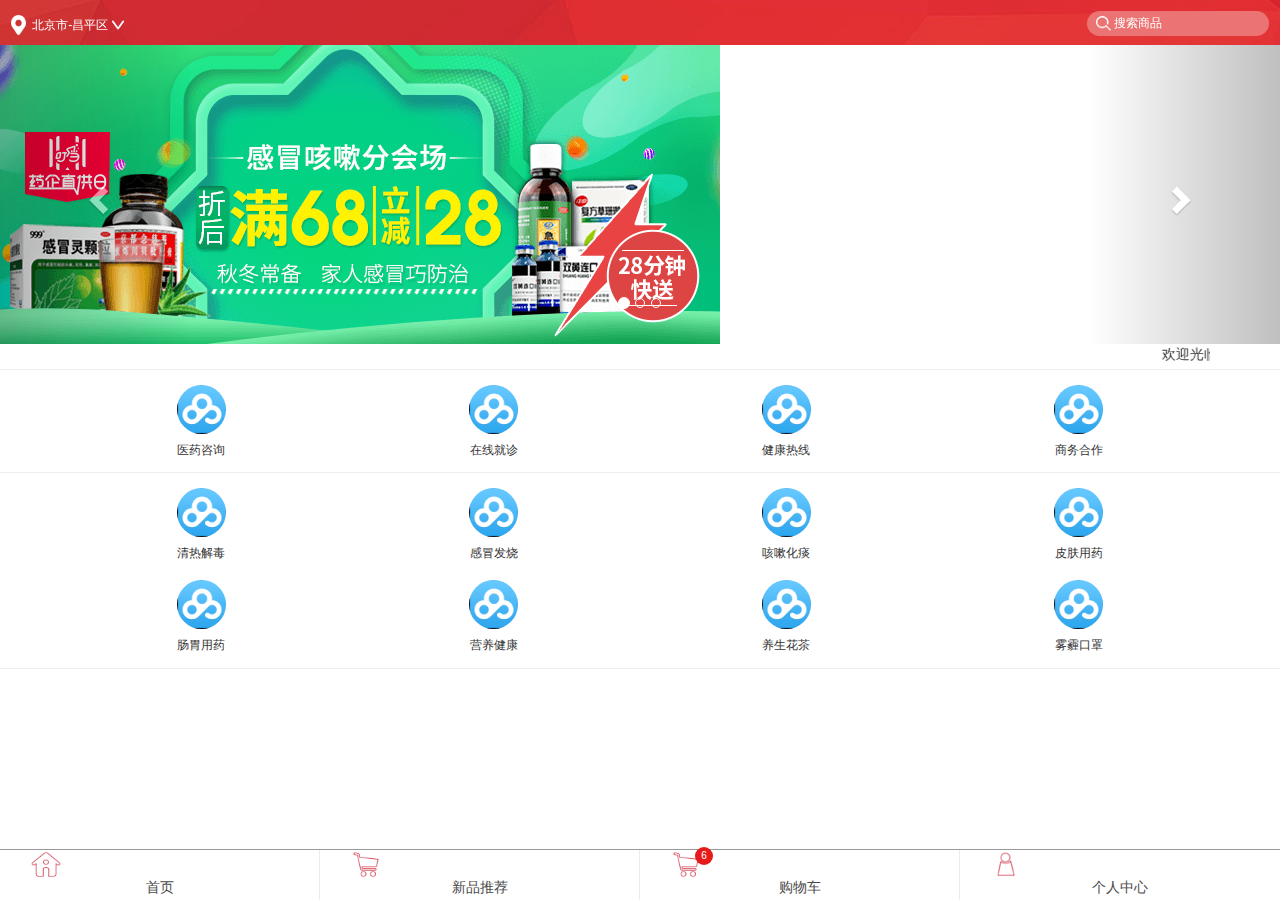
<file: chemist_pro/static/index.html>
<!DOCTYPE html PUBLIC "-//W3C//DTD XHTML 1.0 Transitional//EN" "http://www.w3.org/TR/xhtml1/DTD/xhtml1-transitional.dtd">
<html xmlns="http://www.w3.org/1999/xhtml">
<head>
    <meta charset="utf-8" />
    <meta name="viewport" content="width=device-width,minimum-scale=1.0,maximum-scale=1.0,user-scalable=no">
    <meta name="keywords" content="首页" />
    <title>掌上药店</title>
    <meta name="description" content="掌上药店描述" />
    <meta name="format-detection" content="telephone=no, email=no" />
    <script src="bootstrap/js/jquery-1.12.4.min.js"></script>
    <link rel="stylesheet" type="text/css" href="css/style.css" />
    <script src="bootstrap/js/bootstrap.js"></script>
    <link rel="stylesheet" href="bootstrap/css/bootstrap.min.css">
    <script>

        
    </script>
    <style>


</style>
</head>
<body>
    <!--顶部-->		
    <div class="header">
        <div class="addrBox fl">
            <!-- 定位 -->
            <img src="images/locaton_icon.png" alt="" />
            <span class="position_addr" >北京市-昌平区</span>
            <!-- 地址下拉按键 -->
            <img src="images/down_arrow.png" alt="" class="down_arrow"/>
        </div>
        <div class="searchBox fr">
            <input type="text"  placeholder="搜索商品" />
            <!-- 搜索图标 -->
            <img src="images/big_glass.png" alt="" />
        </div>

    </div>
        <!-- 顶部空白页面 -->
        <div class="container">
            <div class="empty_header">到顶了，扯疼我了！</div>
        </div>

        <!-- 幻灯片 -->
        <div id="carousel-example-generic" class="carousel slide" data-ride="carousel">
            <!-- Indicators -->
            <ol class="carousel-indicators">
                <li data-target="#carousel-example-generic" data-slide-to="0" class="active"></li>
                <li data-target="#carousel-example-generic" data-slide-to="1"></li>
                <li data-target="#carousel-example-generic" data-slide-to="2"></li>
            </ol>
            
            <!-- Wrapper for slides -->
            <div class="carousel-inner" role="listbox">
                <div class="item active">
                    <img src="images/slide1.jpg" alt="...">
                    <div class="carousel-caption">
                        <!-- <h3></h3>
                        <p></p> -->
                    </div>
                </div>
                <div class="item">
                    <img src="images/slide2.jpg" alt="...">
                    <div class="carousel-caption">
                        <!-- <h3>First slide label</h3> -->
                        <!-- <p>Lorem ipsum dolor sit amet, consectetur adipiscing elit.</p> -->
                    </div>
                </div>
                <div class="item">
                    <img src="images/slide03.jpg" alt="...">
                    <div class="carousel-caption">
                        <!-- <h3>First slide label</h3> -->
                        <!-- <p>Lorem ipsum dolor sit amet, consectetur adipiscing elit.</p> -->
                    </div>
                </div>

                </div>
              
                <!-- Controls -->
                <a class="left carousel-control" href="#carousel-example-generic" role="button" data-slide="prev">
                  <span class="glyphicon glyphicon-chevron-left" aria-hidden="true"></span>
                  <span class="sr-only">Previous</span>
                </a>
                <a class="right carousel-control" href="#carousel-example-generic" role="button" data-slide="next">
                  <span class="glyphicon glyphicon-chevron-right" aria-hidden="true"></span>
                  <span class="sr-only">Next</span>
                </a>
              </div>


        <div class="container">
            <div class="row">
                <div class="col-xs-12">
                    <marquee direction="alternate">欢迎光临，双十一特惠，下单24小时送达</marquee>
                </div>
            </div>
        </div>
        <hr>
        <!-- 商品区 -->
        <div class="container">
            <div class="row">
                <div class="col-md-3 col-xs-3 text-center">
                    <p></p>
                    <img src="images/001.png" alt="11" class="img-circle">
                    <h6>医药咨询</h6>
                </div>
                <div class="col-md-3 col-xs-3 text-center">
                    <p></p>
                    <img src="images/001.png" alt="11" class="img-circle">
                    <h6>在线就诊</h6>
                </div>
                <div class="col-md-3 col-xs-3 text-center">
                    <p></p>
                    <img src="images/001.png" alt="11" class="img-circle">
                    <h6>健康热线</h6>
                </div>
                <div class="col-md-3 col-xs-3 text-center">
                    <p></p>
                    <img src="images/001.png" alt="11" class="img-circle">
                    <h6>商务合作</h6>
                </div>
            </div>
        </div>
        <hr>

        <!-- 商品区 -->
        <div class="container">
                <div class="row">
                    <div class="col-md-3 col-xs-3 text-center">
                        <p></p>
                        <img src="images/001.png" alt="11" class="img-circle">
                        <h6>清热解毒</h6>
                    </div>
                    <div class="col-md-3 col-xs-3 text-center">
                        <p></p>
                        <img src="images/001.png" alt="11" class="img-circle">
                        <h6>感冒发烧</h6>
                    </div>
                    <div class="col-md-3 col-xs-3 text-center">
                        <p></p>
                        <img src="images/001.png" alt="11" class="img-circle">
                        <h6>咳嗽化痰</h6>
                    </div>
                    <div class="col-md-3 col-xs-3 text-center">
                        <p></p>
                        <img src="images/001.png" alt="11" class="img-circle">
                        <h6>皮肤用药</h6>
                    </div>

                    <div class="col-md-3 col-xs-3 text-center">
                        <p></p>
                        <img src="images/001.png" alt="11" class="img-circle">
                        <h6>肠胃用药</h6>
                    </div>
                    <div class="col-md-3 col-xs-3 text-center">
                        <p></p>
                        <img src="images/001.png" alt="11" class="img-circle">
                        <h6>营养健康</h6>
                    </div>
                    <div class="col-md-3 col-xs-3 text-center">
                        <p></p>
                        <img src="images/001.png" alt="11" class="img-circle">
                        <h6>养生花茶</h6>
                    </div>
                    <div class="col-md-3 col-xs-3 text-center">
                        <p></p>
                        <img src="images/001.png" alt="11" class="img-circle">
                        <h6>雾霾口罩</h6>
                    </div>

                </div>
            </div>
            <hr>

<!-- 底部菜单代码 开始 -->
<div class="btn3 clearfix">
    <div class="menu" id="home" >
        <div class="bt-name">
            <a href="index.html">首页<img class="cart_img" src="images/index.png" alt=""></a>  
        </div>
    </div><!--menu-->
    <div class="menu">
        <div class="bt-name">
            <a href="new_recommend.html">新品推荐<img class="cart_img" src="images/cart_img.png" alt=""></a>
        </div>
    </div><!--menu-->
    <div class="menu">
        <div class="bt-name">
            <a href="cart.html">购物车<img class="cart_img" src="images/cart_img.png" alt=""></a>
        </div>
        <div class="cart_num">6</div>
    </div><!--menu-->
    <div class="menu">
        <div class="bt-name">
            <a href="personalCenter.html">个人中心<img class="cart_img" src="images/parsonalcenter.png" alt=""></a> 
        </div>
    </div><!--menu-->
</div><!--btn3-->
<div style="text-align:center;margin:50px 0; font:normal 14px/24px 'MicroSoft YaHei';"></div>


</body>
</html>
</file>
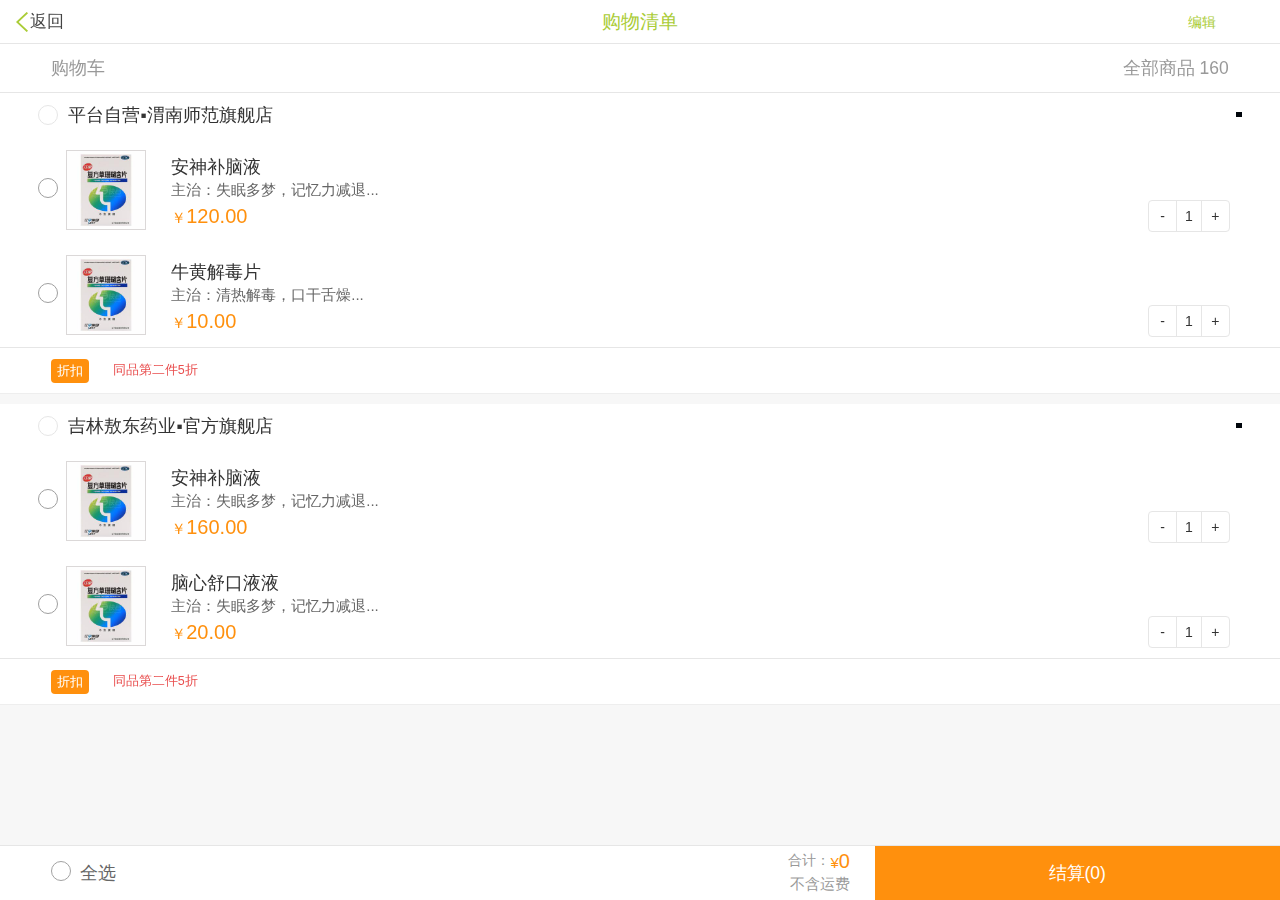
<file: chemist_pro/static/cart.html>
<!doctype html>
<html >
<head>
	<meta charset="utf-8">
	<meta name="viewport" content="width=device-width,initial-scale=1,maximum-scale=1,user-scalable=no">
	<meta name="apple-wap-web-app-capable" content="yes">
	<meta name="apple-wap-web-app-status-bar-style" content="black-translucent">
	<titleg购物车</title>
	<meta name="keywords" content="#" />
	<meta name="description" content="#" /> 
	<meta name="author" content="js代码" />
	<meta name="copyright" content="js代码" />
	<script src="cart/js/jquery-1.10.2.min.js"></script>
	<!-- ionic框架  css -->
	<link href="cart/css/weixin.css" rel="stylesheet" type="text/css" />
	<link href="cart/css/ionic.min.css" rel="stylesheet" type="text/css" />
	<link href="cart/css/signin.css" rel="stylesheet" type="text/css" />
	<link href="cart/css/share.css" rel="stylesheet" type="text/css" />
	<!-- ionic框架  js   -->
	<script type="text/javascript" src="cart/js/ionic.bundle.min.js" ></script>
	<script type="text/javascript" src="cart/js/runend.js"></script>

<script type="text/javascript">
//定义全局变量
var i=0;

//金额总和
var money=0;

//计算合计价格
var cart_money=new Object();

//全部商品ID
var cart_id=new Object();
//备份商品ID，用于全选后去掉全选又再次全选
var cart_id_copy=new Object();

</script>
</head>
<body>
	<div class="header_box">
		<div class="bar bar-header">
		  	<a class="back" href="index.html"><button class="back_text button button-icon icon ion-ios-arrow-left">返回</button></a>
		  	<div id="tite" class="h1 title" style=" width: 72%; margin: 0 auto; ">购物清单</div>
		  	<a class="rig_shai" id="rem_s" href="javascript:void(0)" style="margin-right: 2%;position: absolute; top: 5px; right: 3%;">编辑</a>
		</div>
	</div>
	<div style="height:44px;"></div>
	
<form  method="post"  name="cart_form" target="_self" id="cart_form" action="">
		<!--list-->
		<div class="commodity_list_box">
			<div class="cart_top">
			<span>购物车</span>
			<p id="weights">全部商品 160</p>
			<div class="clear"></div>
		</div>
		<!--商品列表-->
		<div class="commodity_box">
			<div class="commodity_list">
				<!--店名信息-->
				<div class="tite_tim select">
					<em aem="1" cart_id="84"></em>
					<span>平台自营▪渭南师范旗舰店</span>
					<div class="clear"></div>
				</div>
				<!--商品-->
				<ul class="commodity_list_term">
					<li class="select">
						<em aem="0" cart_id="84"></em>
						<img src="images/z_1 (1).jpg" />
						<div class="div_center">
							<h4>安神补脑液</h4>
							<span>主治：失眠多梦，记忆力减退...</span>
							<p class="now_value"><i>￥</i><b class="qu_su">120.00</b></p>
						</div>
						<div class="div_right">
							<i onclick="reducew(this)">-</i>
							<span class="zi">1</span>
							<input type="hidden" value="84">
							<i onclick="plusw(this)">+</i>
						</div>
					</li>
					<li class="select">
						<em aem="0" cart_id="84"></em>
						<img src="images/z_1 (1).jpg" />
						<div class="div_center">
							<h4>牛黄解毒片</h4>
							<span>主治：清热解毒，口干舌燥...</span>
							<p class="now_value"><i>￥</i><b class="qu_su">10.00</b></p>
						</div>
						<div class="div_right">
							<i onclick="reducew(this)">-</i>
							<span class="zi">1</span>
							<input type="hidden" value="84">
							<i onclick="plusw(this)">+</i>
						</div>
					</li>
				</ul>
				<!--优惠信息-->
				<div class="shop_ul_bottom account_info_box">
					<ul class="account_info">
					
						<li class="i_text">
							<span class="info_name xi_cu">折扣</span>
							<span class="info_name">同品第二件5折</span>
						</li>
										
					</ul>
				</div>
			</div>
		</div>
		<div class="commodity_box">
			<div class="commodity_list">
				<!--店名信息-->
				<div class="tite_tim select">
					<em aem="1" cart_id="84"></em>
					<span>吉林敖东药业▪官方旗舰店</span>
					<div class="clear"></div>
				</div>
				<!--商品-->
				<ul class="commodity_list_term">
					<li class="select">
						<em aem="0" cart_id="84"></em>
						<img src="images/z_1 (1).jpg" />
						<div class="div_center">
							<h4>安神补脑液</h4>
							<span>主治：失眠多梦，记忆力减退...</span>
							<p class="now_value"><i>￥</i><b class="qu_su">160.00</b></p>
						</div>
						<div class="div_right">
							<i onclick="reducew(this)">-</i>
							<span class="zi">1</span>
							<input type="hidden" value="84">
							<i onclick="plusw(this)">+</i>
						</div>
					</li>
					<li class="select">
						<em aem="0" cart_id="84"></em>
						<img src="images/z_1 (1).jpg" />
						<div class="div_center">
							<h4>脑心舒口液液</h4>
							<span>主治：失眠多梦，记忆力减退...</span>
							<p class="now_value"><i>￥</i><b class="qu_su">20.00</b></p>
						</div>
						<div class="div_right">
							<i onclick="reducew(this)">-</i>
							<span class="zi">1</span>
							<input type="hidden" value="84">
							<i onclick="plusw(this)">+</i>
						</div>
					</li>
				</ul>
				<!--优惠信息-->
				<div class="shop_ul_bottom account_info_box">
					<ul class="account_info">
					
						<li class="i_text">
							<span class="info_name xi_cu">折扣</span>
							<span class="info_name">同品第二件5折</span>
						</li>
										
					</ul>
				</div>
			</div>
		</div>
		<!-- 商品列表 end -->
	</div>
	<!-- end -->

	<!-- footer -->
	<div style="height:55px;"></div>
	<div class="settle_box">
    	<dl class="all_check select">
        	<dt><span id="all_pitch_on"></span><em>全选</em></dt>
        </dl>
        <dl class="total_amount">
        	<dt>合计：<p id="total_price">¥<b>0</b></p></dt>
            <dd>不含运费</dd>
        </dl>
        <input type="hidden" name="gcs" id="gcs" />
        <a class="settle_btn" href="javascript:void(0);" id="confirm_cart">结算(0)</a>
        <a class="settle_btn" href="javascript:void(0);" id="confirm_cart1" onclick="big_cart_remove()">删除</a>
    </div>
    <!-- end -->
</form>

     
     
     <script>
       var noX = 0;  /* 没选中时点击加减计算数量  */
       var allThis = $(".commodity_box .select em"); /*底部全选*/
  		/* 减  */
  		function reduceMod(e,totalH,mod,noX){
  			var tn = e.siblings().find(".qu_su").text(); /* 当前选中商品  */
  			var tn1 = e.siblings().find(".zi").text(); /* 商品数量  */
  			if(mod != 2){
  				var Total = parseFloat(totalH) - (tn*tn1);	/* 总价格减该商品总数价格  */
  	  			$("#total_price b").text(Total.toFixed(2));
  			}else{
  				/* 合计加单价-1 */
  				var Total = parseFloat(totalH) - parseFloat(tn);/* 总价格减该商品总数价格  */
  	  			$("#total_price b").text(Total.toFixed(2));
  			}
  			
  		};
  		/* 加  */
  		function plusMod(e,totalH,mod){
  			var tn = e.siblings().find(".qu_su").text(); /* 当前选中商品  */
  			var tn1 = e.siblings().find(".zi").text(); /* 商品数量  */
  			if(mod != 2){
  				var Total = parseFloat(totalH)+(tn*tn1);	/* 总价格加上该商品总数价格  */
  	  			$("#total_price b").text(Total.toFixed(2));
  			}else{
  				/* 合计加单价+1 */
  				var Total = parseFloat(totalH)+(parseFloat(tn)+(noX-1));	/* 总价格加上该商品总数价格  */
  	  			$("#total_price b").text(Total.toFixed(2));
  			}
  			
  		};
  		/*全选该店商品价格 加*/
  		function commodityPlusMod(e,totalH){
  			var qu = e.parents(".commodity_list").find(".pitch_on").parent().find(".qu_su");
			var quj = e.parents(".commodity_list").find(".pitch_on").parent().find(".zi");
			var Total = 0;
			var erTotal = true;
			/* 该商品全部金额  */
			for(var i=0; i<qu.length; i++)
				{
					var n = qu.eq(i).text();
					var n1 = quj.eq(i).text();
					/*合计价格*/
					if(erTotal){
						Total = parseFloat(totalH) +(parseFloat(n)*parseFloat(n1));
						if(Total < 0)
							Total=0;
						erTotal = false;
					}else{
						Total = parseFloat(Total) + (parseFloat(n)*parseFloat(n1));
						if(Total < 0)
							Total=0;
					}
				}
			$("#total_price b").text(Total.toFixed(2)); /* 合计金额  */
  		};
  		var plus;
  		/*全选该店商品价格 减*/
  		function commodityReduceMod(e,totalH){
  			var qu = e.parents(".commodity_list").find(".pitch_on").parent().find(".qu_su");
			var quj = e.parents(".commodity_list").find(".pitch_on").parent().find(".zi");
			var Total = 0;
			
			var erTotal = true;
			/* 该商品全部金额  */
			for(var i=0; i<qu.length; i++)
				{
					var n = qu.eq(i).text();
					var n1 = quj.eq(i).text();
					/*合计价格*/
					if(erTotal){
						Total = parseFloat(totalH) - (parseFloat(n)*parseFloat(n1));
						plus = parseFloat(n)*parseFloat(n1);
						if(Total < 0)
							Total=0;
						erTotal = false;
					}else{
						Total = parseFloat(Total) - (parseFloat(n)*parseFloat(n1));
						plus = parseFloat(n)*parseFloat(n1);
						if(Total < 0)
							Total=0;
					}
					
					
				}
			$("#total_price b").text(Total.toFixed(2)); /* 合计金额  */
			return plus;
  		};
  		/*全部商品价格*/
  		function commodityWhole() {
  			/* 合计金额  */
			var je = $(".commodity_box .select .qu_su"); /* 全部商品单价  */
			var je1 = $(".commodity_box .select .zi");  /* 全部商品数量  */
			var TotalJe = 0;
			for(var i=0; i<je.length; i++)
			{
				var n = je.eq(i).text();
				var n1 = je1.eq(i).text();
				TotalJe = TotalJe + (parseFloat(n)*parseFloat(n1));
				
			}
			$("#total_price b").text(TotalJe.toFixed(2)); /* 合计金额  */
  		};

  		//选择结算商品
  		
  		$(".select em").click(function(){
  			var su = $(this).attr("aem");
  			var carts_id=$(this).attr("cart_id");
  			var totalH = $("#total_price b").text(); /* 合计金额  */
  			if(su == 0){
  				/* 单选商品  */
  				if($(this).hasClass("pitch_on")){
  					/*去该店全选*/
  					$(this).parents("ul").siblings(".select").find("em").removeClass("pitch_on");
  					/*去底部全选*/
  					$("#all_pitch_on").removeClass("pitch_on");
  					$(this).removeClass("pitch_on");
  					reduceMod($(this),totalH);
  					cart_id[carts_id]="";
  					delete cart_id[carts_id];
  				}else{
  					$(this).addClass("pitch_on");
  					var n = $(this).parents("ul").children().find(".pitch_on");
  					var n1 = $(this).parents("ul").children();
  					plusMod($(this),totalH,0,noX);
  					cart_id[carts_id]="";
  					/*该店商品全选中时*/
  					if(n.length == n1.length){
  						$(this).parents("ul").siblings(".select").find("em").addClass("pitch_on");
  					}
  					/*商品全部选中时*/
  					var fot = $(".commodity_list_box .tite_tim .pitch_on");
  					var fot1 = $(".commodity_list_box .tite_tim em");
  					if(fot.length == fot1.length)
  					$("#all_pitch_on").addClass("pitch_on");
  				}
  			}else{
  				/* 全选该店铺  */
  				if($(this).hasClass("pitch_on")){
  					/*去底部全选*/
  					$("#all_pitch_on").removeClass("pitch_on");
  					$(this).removeClass("pitch_on");
  					$(this).parent().siblings("ul").find("em").removeClass("pitch_on");
  					commodityReduceMod($(this),totalH);
  					delete cart_id[carts_id];
  				}else{
  					commodityReduceMod($(this),totalH);

  					$(this).addClass("pitch_on");
  					
  					$(this).parent().siblings("ul").find("em").addClass("pitch_on");
  					
  					if(plus != NaN && plus != undefined){
  						totalH = parseFloat(totalH)-parseFloat(plus);
  					}
  					
  					commodityPlusMod($(this),totalH);
					cart_id[carts_id]="";
					/*商品全部选中时*/
  					var fot = $(".commodity_list_box .tite_tim .pitch_on");
  					var fot1 = $(".commodity_list_box .tite_tim em");
  					if(fot.length == fot1.length)
  					$("#all_pitch_on").addClass("pitch_on");
  					
  				}
  			}
  			
  			//计算选择数值
  			number();
  			
  		});	
  		/* 底部全选  */
  		
  		var bot = 0;
  		$("#all_pitch_on").click(function(){
  			if(bot == 0){
  				$(this).addClass("pitch_on");
  				allThis.removeClass("pitch_on");
  				allThis.addClass("pitch_on");
  				/*总价格*/
  				commodityWhole();
  				bot = 1;
  				//重新加入属性对象
  				for(var key in cart_id_copy){
  					cart_id[key]="";
  				}
  			}else{
  				$(this).removeClass("pitch_on");
  				allThis.removeClass("pitch_on");
  				$("#total_price b").text("0");
  				bot = 0;
  				//移除全部对象
  				for(var key in cart_id){
  					delete cart_id[key];
  				}
  			}
  			//计算选择数值
  			number();
  		});
  		
  		function number() {
  			var num=0;
  			for(var key in cart_id){
					num++;
				}
  			//将选择的放入到计算里面
  			$("#confirm_cart").html("结算("+num+")");
		}
  		
  		/* 编辑商品  */
  		var topb = 0;
  		$("#rem_s").click(function(){
  			if(topb == 0){
  				$(this).text("完成");
  				$(".total_amount").hide(); /* 合计  */
  				$("#confirm_cart").hide(); /* 结算  */
  				$("#confirm_cart1").show(); /* 删除 */
  				topb = 1;
  			}else{
  				topb = 0;
  				$(this).text("编辑");
  				$(".total_amount").show(); /* 合计  */
  				$("#confirm_cart").show(); /* 结算  */
  				$("#confirm_cart1").hide(); /* 删除 */
  				allThis.removeClass("pitch_on"); /* 取消所有选择  */
  				$("#all_pitch_on").removeClass("pitch_on"); /* 取消所有选择  */
  			}
  			
  		});
		/* 加减  */
		
		function reducew(obj){
			//减
			var $this = $(obj);
			var totalH = $("#total_price b").text(); /* 合计金额  */
			var ise = $this.siblings("span").text();
			var gc_id = $this.siblings("input").val();
			if(noX <= 0){
				noX = 0;
			}else{
				noX--;
			};
			
			if(parseInt(ise) <= 1){
				$this.siblings("span").text("1");
			}else{
				var n =parseInt(ise)-1;
				$this.siblings("span").text(n);
				if($this.parent().parent().children("em").hasClass("pitch_on")){
					var mo = $this.parent().parent().children("em");
					reduceMod(mo,totalH,2,noX);
					noX=0;
				}
				
			}
			
			goods_count_adjust(gc_id,n,null);
		};
		
		function plusw(obj){
			//加
			var $this = $(obj);
			var totalH = $("#total_price b").text(); /* 合计金额  */
			var ise = $this.siblings("span").text();
			var gc_id = $this.siblings("input").val();
			var n =parseInt(ise)+1;
			noX++;
			
			$this.siblings("span").text(n);
			if($this.parent().parent().children("em").hasClass("pitch_on")){
				var mo = $this.parent().parent().children("em");
				plusMod(mo,totalH,2,noX);
				noX=0;
			}
			
			goods_count_adjust(gc_id,n,null);
		}
		
		
		 //删除 
		function big_cart_remove(){
			$(".commodity_list_term .pitch_on").parent().remove();
			$(".commodity_list .tite_tim > em.pitch_on").parents(".commodity_box").remove();	
		} 
		 
	</script>
</body>
</html>
</file>
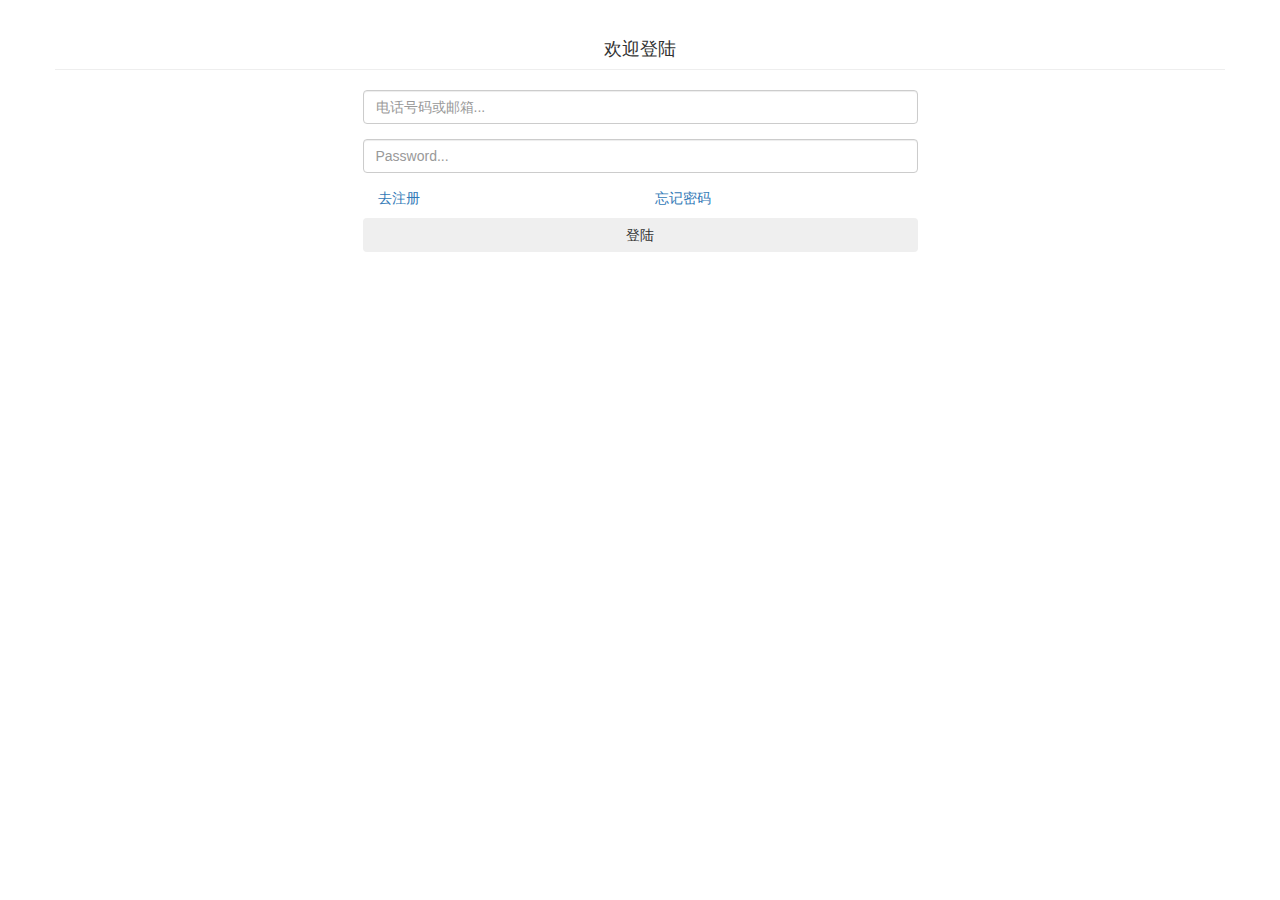
<file: chemist_pro/static/login.html>
<!DOCTYPE html>
<html>
<head>
    <meta charset="utf-8" />
    <meta name="viewport" content="width=device-width,minimum-scale=1.0,maximum-scale=1.0,user-scalable=no">
    <meta name="keywords" content="掌上药店" />
    <meta name="description" content="掌上药店" />
    <meta name="format-detection" content="telephone=no, email=no" />
    <title>用户登陆</title>
    <style>
        html{
            font-size: 100px;
            cursor: pointer;
        }
        .img-circle{
            width: 50px;
        }
        .btn{
            width: 100%;
            /* height: 40px; */
            font-size: 14px;
            border-radius: 40px;
        }
    </style>
    <script>		 
        ;(function(win,doc){
            var resize='orientationchange' in window ? 'orientationchange' : 'resize';
            function change(){
                var htm=doc.documentElement;
                htm.style.fontSize=(doc.documentElement.clientWidth/750)*100+'px';
            }
            win.addEventListener(resize,change,false);
            win.addEventListener('load',change,false);
            doc.addEventListener('DOMContentLoaded',change,false);
        })(window,document);
    </script>
    <link rel="stylesheet" href="bootstrap/css/bootstrap.min.css">
    <script src="bootstrap/js/jquery-1.12.4.min.js"></script>
    <script src="bootstrap/js/bootstrap.js"></script>

    <style>
    div[class="col-"]{
        border: 1px solid rgb(138, 138, 161);
    }

    </style>
    </head>
<body>
    <div class="container">
        <div class="row">
            <!-- 顶部空白页 -->
            <div class="col-xm-12">
                <h4 class="page-header text-center">欢迎登陆</h4>


            </div>
            <div class="col-sm-6 col-sm-offset-3 form-box">
                <div class="form-bottom">
                    <form role="form" action="" method="post" class="login-form">
                        <div class="form-group">
                            <label class="sr-only" for="form-username">用户名</label>
                            <input type="text" name="form-username" placeholder="电话号码或邮箱..." class="form-username form-control input-error" id="form-username">
                        </div>
                        <div class="form-group">
                            <label class="sr-only" for="form-password">密码</label>
                            <input type="password" name="form-password" placeholder="Password..." class="form-password form-control input-error" id="form-password">
                        </div>
                        
                        <div class="col-sm-6 pull-left">
                            <p><a href="register.html">去注册</a></p>
                        </div>
                        <div class="col-sm-6 pull-right">
                            <p><a href="#">忘记密码</a></p>
                        </div>
        
                        <button type="submit" class="btn">登陆</button>
                    </form>
                </div>
            </div>
        </div>
    </div>
</body>
</html>
</file>
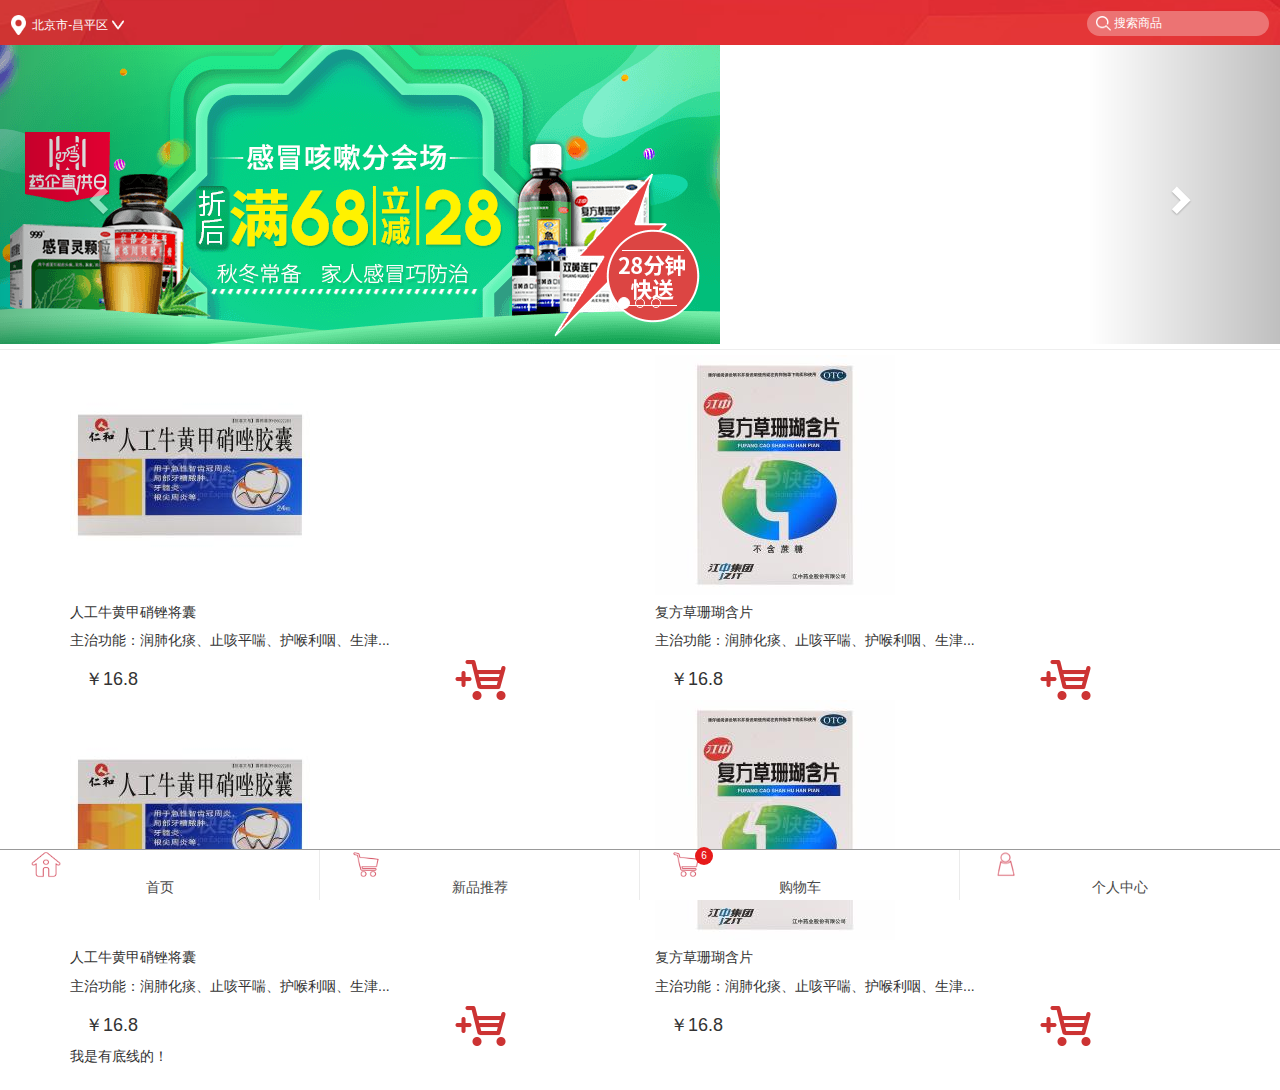
<file: chemist_pro/static/new_recommend.html>
<!DOCTYPE html PUBLIC "-//W3C//DTD XHTML 1.0 Transitional//EN" "http://www.w3.org/TR/xhtml1/DTD/xhtml1-transitional.dtd">
<html xmlns="http://www.w3.org/1999/xhtml">
<head>
    <meta charset="utf-8" />
    <meta name="viewport" content="width=device-width,minimum-scale=1.0,maximum-scale=1.0,user-scalable=no">
    <meta name="keywords" content="新品推荐" />
    <meta name="description" content="新品描述" />
    <title>新品推荐</title>
    <meta name="format-detection" content="telephone=no, email=no" />

    <link rel="stylesheet" type="text/css" href="css/style.css" />
    <link rel="stylesheet" href="bootstrap/css/bootstrap.min.css">
    <script src="bootstrap/js/jquery-1.12.4.min.js"></script>
    <script src="bootstrap/js/bootstrap.js"></script>
        
</head>
<body>
    <!--顶部-->		
    <div class="header">
        <div class="addrBox fl">
            <!-- 定位 -->
            <img src="images/locaton_icon.png" alt="" />
            <span class="position_addr" >北京市-昌平区</span>
            <!-- 地址下拉按键 -->
            <img src="images/down_arrow.png" alt="" class="down_arrow"/>
        </div>
        <div class="searchBox fr">
            <input type="text"  placeholder="搜索商品" />
            <!-- 搜索图标 -->
            <img src="images/big_glass.png" alt="" />
        </div>
    </div>
    <!-- 顶部空白页面 -->
    <div class="container">
        <div class="empty_header">到顶了，扯疼我了！</div>
    </div>
        <!-- 幻灯片 -->
        <div id="carousel-example-generic" class="carousel slide" data-ride="carousel">
                <!-- Indicators -->
                <ol class="carousel-indicators">
                  <li data-target="#carousel-example-generic" data-slide-to="0" class="active"></li>
                  <li data-target="#carousel-example-generic" data-slide-to="1"></li>
                  <li data-target="#carousel-example-generic" data-slide-to="2"></li>
                </ol>
              
                <!-- Wrapper for slides -->
                <div class="carousel-inner" role="listbox">
                    <div class="item active">
                        <img src="images/slide1.jpg" alt="...">
                        <div class="carousel-caption">
                            <!-- <h3></h3>
                            <p></p> -->
                        </div>
                    </div>
                    <div class="item">
                        <img src="images/slide2.jpg" alt="...">
                        <div class="carousel-caption">
                            <!-- <h3>First slide label</h3> -->
                            <!-- <p>Lorem ipsum dolor sit amet, consectetur adipiscing elit.</p> -->
                        </div>
                    </div>
                    <div class="item">
                        <img src="images/slide03.jpg" alt="...">
                        <div class="carousel-caption">
                            <!-- <h3>First slide label</h3> -->
                            <!-- <p>Lorem ipsum dolor sit amet, consectetur adipiscing elit.</p> -->
                        </div>
                    </div>

                </div>
              
                <!-- Controls -->
                <a class="left carousel-control" href="#carousel-example-generic" role="button" data-slide="prev">
                  <span class="glyphicon glyphicon-chevron-left" aria-hidden="true"></span>
                  <span class="sr-only">Previous</span>
                </a>
                <a class="right carousel-control" href="#carousel-example-generic" role="button" data-slide="next">
                  <span class="glyphicon glyphicon-chevron-right" aria-hidden="true"></span>
                  <span class="sr-only">Next</span>
                </a>
              </div>

              <hr>
              <!-- 商品区 -->
              <div class="container">
                  <div class="row">
                  <!-- <h1>&nbsp;</h1> -->
                      <div class="col-md-6 col-xs-6">
                          <img src="images/z_1.jpg" alt="11" class="img-responsive ">
                          <h5>人工牛黄甲硝锉将囊</h5>
                          <p class="explain">主治功能：润肺化痰、止咳平喘、护喉利咽、生津...</p>
                          <div class="col-md-8 col-xs-8">
                              <h4 class="price">￥16.8</h4>
                          </div>
                          <div class="col-md-2 col-xs-2">
                              <img class="cart_add" src="images/car1.png">
                          </div>
                      </div>
      
                      <div class="col-md-6 col-xs-6">
                          <img src="images/z_1 (1).jpg" alt="11" class="img-responsive ">
                          <h5>复方草珊瑚含片</h5>
                          <p class="explain">主治功能：润肺化痰、止咳平喘、护喉利咽、生津...</p>
                          <div class="col-md-8 col-xs-8">
                              <h4 class="price">￥16.8</h4>
                          </div>
                          <div class="col-md-2 col-xs-2">
                              <img class="cart_add" src="images/car1.png">
                          </div>
                      </div>
      
                      <div class="col-md-6 col-xs-6">
                          <img src="images/z_1.jpg" alt="11" class="img-responsive ">
                          <h5>人工牛黄甲硝锉将囊</h5>
                          <p class="explain">主治功能：润肺化痰、止咳平喘、护喉利咽、生津...</p>
                          <div class="col-md-8 col-xs-8">
                              <h4 class="price">￥16.8</h4>
                          </div>
                          <div class="col-md-2 col-xs-2">
                              <img class="cart_add" src="images/car1.png">
                          </div>
                      </div>
      
                      <div class="col-md-6 col-xs-6">
                          <img src="images/z_1 (1).jpg" alt="11" class="img-responsive ">
                          <h5>复方草珊瑚含片</h5>
                          <p class="explain">主治功能：润肺化痰、止咳平喘、护喉利咽、生津...</p>
                          <div class="col-md-8 col-xs-8">
                              <h4 class="price">￥16.8</h4>
                          </div>
                          <div class="col-md-2 col-xs-2">
                              <img class="cart_add" src="images/car1.png">
                          </div>
                      </div>
      
                  </div>
              </div>
    <!-- 低空白页面 -->
    <div class="container">
        <div class="empty_header">我是有底线的！</div>
    </div>

<!-- 底部菜单代码 开始 -->
<div class="btn3 clearfix">
        <div class="menu" id="home" >
            <div class="bt-name">
                <a href="index.html">首页<img class="cart_img" src="images/index.png" alt=""></a>  
            </div>
        </div><!--menu-->
        <div class="menu">
            <div class="bt-name">
                <a href="new_recommend.html">新品推荐<img class="cart_img" src="images/cart_img.png" alt=""></a>
            </div>
        </div><!--menu-->
        <div class="menu">
            <div class="bt-name">
                <a href="cart.html">购物车<img class="cart_img" src="images/cart_img.png" alt=""></a>
            </div>
            <div class="cart_num">6</div>
        </div><!--menu-->
        <div class="menu">
            <div class="bt-name">
                <a href="personalCenter.html">个人中心<img class="cart_img" src="images/parsonalcenter.png" alt=""></a> 
            </div>
        </div><!--menu-->
    </div><!--btn3-->
    <div style="text-align:center;margin:50px 0; font:normal 14px/24px 'MicroSoft YaHei';"></div>

</body>
</html>
</file>
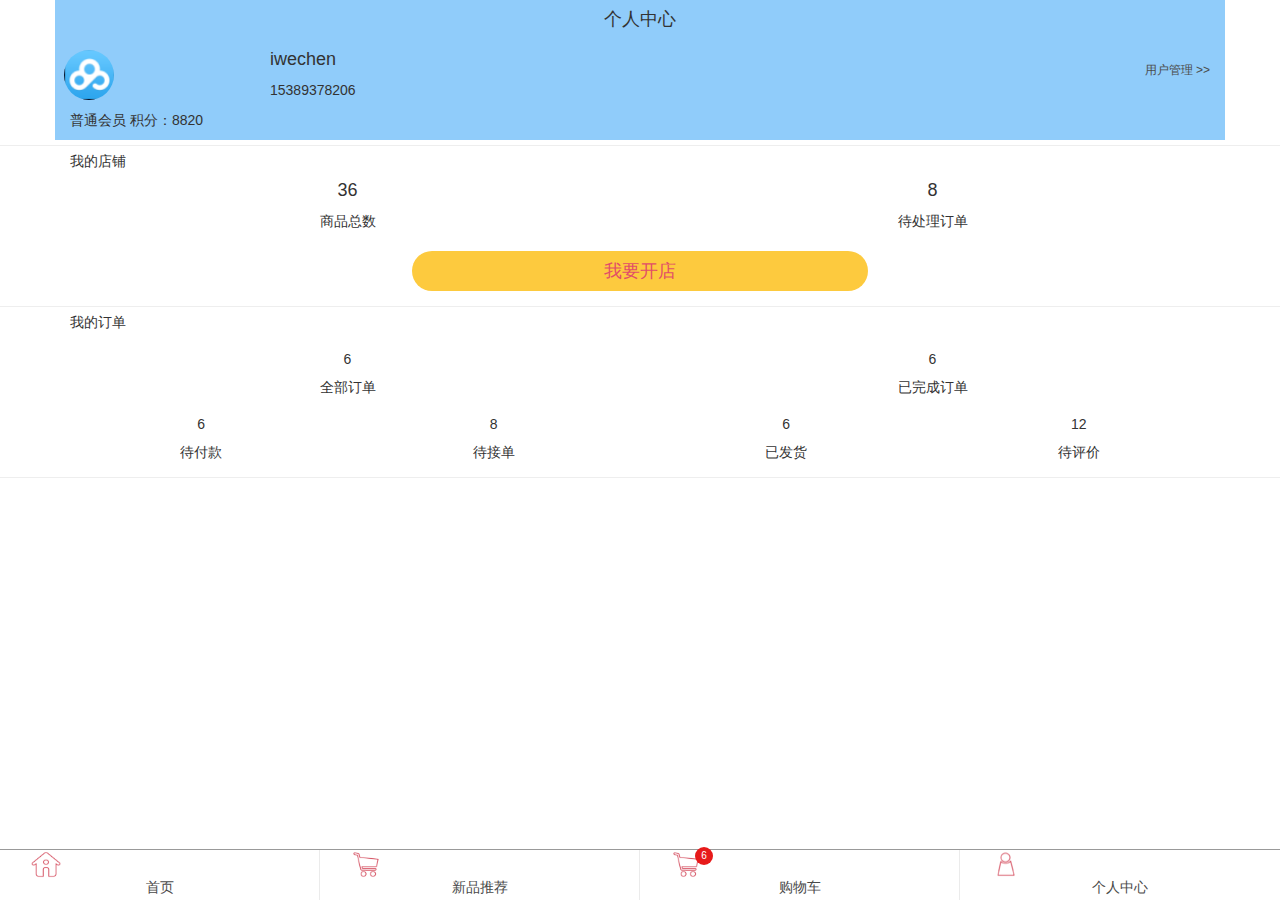
<file: chemist_pro/static/personalCenter.html>
<!DOCTYPE html PUBLIC "-//W3C//DTD XHTML 1.0 Transitional//EN" "http://www.w3.org/TR/xhtml1/DTD/xhtml1-transitional.dtd">
<html xmlns="http://www.w3.org/1999/xhtml">
<head>
    <meta charset="utf-8" />
    <meta name="viewport" content="width=device-width,minimum-scale=1.0,maximum-scale=1.0,user-scalable=no">
    <meta name="keywords" content="个人中心" />
    <title>个人中心</title>
    <meta name="description" content="个人中心" />
    <meta name="format-detection" content="telephone=no, email=no" />

    <link rel="stylesheet" type="text/css" href="css/style.css" />
    <link rel="stylesheet" href="bootstrap/css/bootstrap.min.css">
    <script src="bootstrap/js/jquery-1.12.4.min.js"></script>
    <script src="bootstrap/js/bootstrap.js"></script>
    <script>

        
    </script>
    <style>
        div[class*="col-"]{
            /* border: 1px solid rgb(60, 60, 223); */
        }
        .header_img{
            position: absolute;
            width: 50px;
            height: 50px;
            top: 10px;
            left: 9px;
        }
        .setting{
            height: 70px;
            line-height: 60px;
            font-size: 12px;
            color: rgb(75, 75, 75);
        }
        .people_header{
            background: rgb(144, 204, 250);
        }
    .my_shop{
        display: block;
    }
    .apply_box{
        display: block;
    }
    .apply_box{
        height: 40px;
        line-height: 40px;
        background: rgb(253, 202, 62);
        margin: 10px 30%;
        padding:1px;
        border-radius: 40px;
        color: rgb(226, 77, 104);
        font-size: 14px;
    }
</style>
</head>
<body>
    <div class="people_header container">
        <div class="row">
            <div class="col-xs-12">
                <h4 class="header-page text-center">个人中心</h4>
            </div>
            <div class="col-xs-6">
                <img src="images/001.png" alt=""class="header_img img-circle img-responsive">
                <div class="col-xs-8 col-xs-offset-4 ">
                    <h4 class="header-page">iwechen</h4>
                    <p class="header-page">15389378206</p>
                </div>
            </div>
            <div class="setting col-xs-6">
                <p class="pull-right">用户管理 &gt;&gt;</p>   
            </div>
            <div class="col-xs-12">
                <p>普通会员 积分：8820</p>
            </div>
            
        </div>
    </div>
    <hr>

    <div class="container">
        <div class="row">
            <!-- 店铺状态 -->
            <div class="my_shop">
                <div class="col-xs-12">我的店铺</div>
                <div class="col-xs-6">
                    <h4 class="text-center">36</h4>
                    <p class="text-center">商品总数</p>
                </div>
                <div class="col-xs-6">
                    <h4 class="text-center">8</h4>
                    <p class="text-center">待处理订单</p>
                </div>
            </div>
            <!-- 申请开店 -->
            <div class="apply_shop">
                <div class="col-xs-12">
                    <div class="apply_box text-center">
                            <h4>我要开店</h4>
                    </div>
                </div>
            </div>
        </div>
    </div>
    <hr>
    <div class="container">
        <div class="row">
            <div class="col-xs-12">
                <p>我的订单</p>
            </div>
            <div class="col-xs-6" >
                <h5 class="text-center">6</h5>
                <p class="text-center">全部订单</p>
            </div>
            <div class="col-xs-6" >
                <h5 class="text-center">6</h5>
                <p class="text-center">已完成订单</p>
            </div>
            <div class="col-xs-3" >
                <h5 class="text-center">6</h5>
                <p class="text-center">待付款</p>
            </div>
            <div class="col-xs-3" >
                    <h5 class="text-center">8</h5>
                    <p class="text-center">待接单</p>
            </div>
            <div class="col-xs-3" >
                    <h5 class="text-center">6</h5>
                    <p class="text-center">已发货</p>
            </div>
            <div class="col-xs-3" >
                <h5 class="text-center">12</h5>
                <p class="text-center">待评价</p>
            </div>
        </div>
    </div>
    <hr>


<!-- 底部菜单代码 开始 -->
<div class="btn3 clearfix">
        <div class="menu" id="home" >
            <div class="bt-name">
                <a href="index.html">首页<img class="cart_img" src="images/index.png" alt=""></a>  
            </div>
        </div><!--menu-->
        <div class="menu">
            <div class="bt-name">
                <a href="new_recommend.html">新品推荐<img class="cart_img" src="images/cart_img.png" alt=""></a>
            </div>
        </div><!--menu-->
        <div class="menu">
            <div class="bt-name">
                <a href="cart.html">购物车<img class="cart_img" src="images/cart_img.png" alt=""></a>
            </div>
            <div class="cart_num">6</div>
        </div><!--menu-->
        <div class="menu">
            <div class="bt-name">
                <a href="personalCenter.html">个人中心<img class="cart_img" src="images/parsonalcenter.png" alt=""></a> 
            </div>
        </div><!--menu-->
    </div><!--btn3-->
    <div style="text-align:center;margin:50px 0; font:normal 14px/24px 'MicroSoft YaHei';"></div>
</body>
</html>
</file>
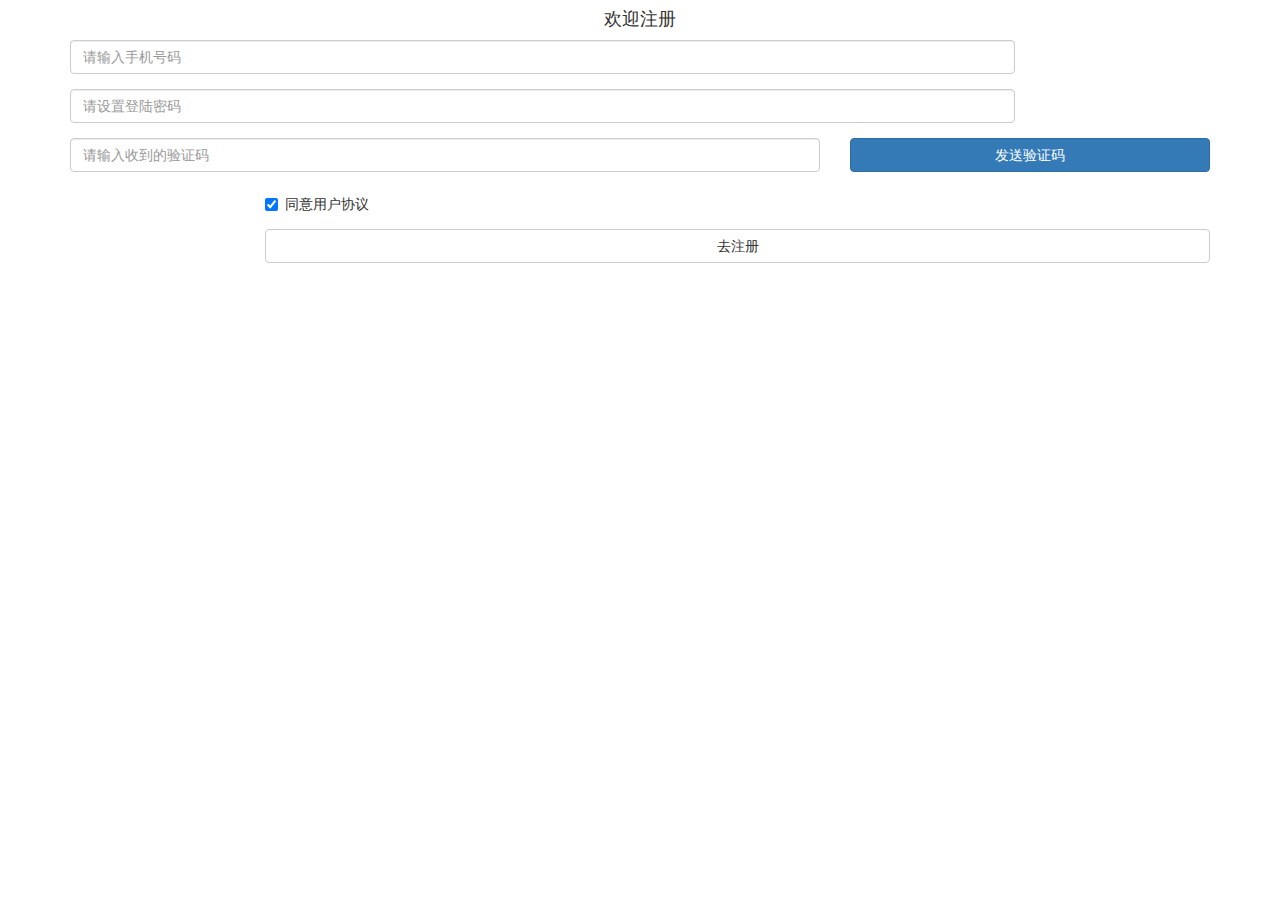
<file: chemist_pro/static/register.html>
<!DOCTYPE html PUBLIC "-//W3C//DTD XHTML 1.0 Transitional//EN" "http://www.w3.org/TR/xhtml1/DTD/xhtml1-transitional.dtd">
<html xmlns="http://www.w3.org/1999/xhtml">
<head>
    <meta charset="utf-8" />
    <meta name="viewport" content="width=device-width,minimum-scale=1.0,maximum-scale=1.0,user-scalable=no">
    <meta name="keywords" content="注册" />
    <meta name="description" content="注册也页面" />
    <meta name="format-detection" content="telephone=no, email=no" />
    <title>用户注册</title>

    <link rel="stylesheet" type="text/css" href="css/style.css" />
    <script src="bootstrap/js/jquery-1.12.4.min.js"></script>
    <link rel="stylesheet" href="bootstrap/css/bootstrap.min.css">
    <script src="bootstrap/js/bootstrap.js"></script>
    
    <script>

    </script>
    <style>
        .btn{
            width: 100%;
        }

</style>
</head>
<body>
 <div class="container">
    <div>
         <h4 class="header-page text-center">欢迎注册</h4>
    </div>
    <form class="form-horizontal">
        <div class="form-group">
            <div class="col-sm-10">
            <input type="tel" class="form-control" id="inputtel" placeholder="请输入手机号码">
            </div>
        </div>
        <div class="form-group">
            <div class="col-sm-10">
            <input type="password" class="form-control" id="inputPassword3" placeholder="请设置登陆密码">
            </div>
        </div>
        <div class="form-group">
            <div class="col-xs-8">
                <input type="password" class="form-control" id="inputPassword3" placeholder="请输入收到的验证码">
            </div>
            <div class="col-xs-4">
                    <button type="submit" class="btn btn-primary">发送验证码</button>
            </div>

        </div>
        <div class="form-group">
            <div class="col-sm-offset-2 col-sm-10">
            <div class="checkbox">
                <label>
                <input type="checkbox" checked="checked"> 同意用户协议
                </label>
            </div>
            </div>
        </div>
        <div class="form-group">
            <div class="col-sm-offset-2 col-sm-10 text-center">
            <button type="submit" class="btn btn-default">去注册</button>
            </div>
        </div>
    </form>
</div>
</body>
</html>
</file>
<file: chemist_pro/static/css/style.css>
/* 代码整理：大头网 www.datouwang.com */
html,body,p,h1,h2,h3,h4,h5,h6,form,input,textarea,select,button,fieldset,legend,img,ul,ol,li,dl,dt,dd,th,td,pre,blockquote{margin:0;padding:0}
html{height:100%;-webkit-text-size-adjust:100%;-ms-text-size-adjust:100%;-webkit-font-smoothing:antialiased}
body{background: #f0f0f0;color:#000;}
body,button,input,select,textarea,h2,h3,h4,h5,h6{font:14px 'Hiragino Sans GB', 'Microsoft Yahei', '微软雅黑', '宋体', \5b8b\4f53, Tahoma, Arial}
img,fieldset{border:0;vertical-align:middle}
input{padding:0;margin:0;outline:none;}
a{text-decoration:none;color:#4c4c4c;}
a:hover{text-decoration:none;}
ul,li,ol{list-style:none}
img{max-width:100%;}
hr{
    margin-top: 5px!important;
    margin-bottom: 5px!important;
}
.clear{clear:both;height:0;line-height:0;font-size:0;visibility:hidden;overflow:hidden}
.clearfix:after{visibility: hidden;display: block;font-size: 0;content: " ";clear: both;height: 0;zoom:1;}
.l{float:left;}.r{float:right;}
/*reset样式重置*/
.btn3{
    position:fixed;
    z-index:3;
    bottom:0px;
    border-top:1px solid #999999;
    background:#e6e6e6;
    width:100%;
    text-align:center;
    box-sizing:border-box;
    -webkit-box-sizing:border-box;}
.menu{
    position:relative;
    float:left;
    width:25%;
    height:50px;
    line-height:50px;
    background:#fff;
    border-right:1px solid #ebebeb;
    box-sizing:border-box;
    -webkit-box-sizing:border-box;}
.menu:last-child{border-right:none;}
.new-sub{position:absolute;
      bottom:60px;
      z-index:10;
      width:100%;
      padding: 0px 10px;
      background: #fff;
      box-sizing:border-box;
      -webkit-box-sizing:border-box;
      border: 1px solid #EEEEEE;
      border-radius: 5px;
      display:none;}
.new-sub li{width: 100%;
        background:#fff;
        float:none;
        box-sizing:border-box;
        -webkit-box-sizing:border-box;
        border-top:1px solid #f2f2f2;}
.new-sub li a{display:block;
          height:50px;
          line-height:50px;
          text-align:left;
          background:#fff;
          color:#333;
          border:none;
          text-align:center;
          font-size:16px;}
/* .sanjiao{position:absolute;bottom:5px;right:5px;width:0;height:0;border:5px solid transparent;border-right:5px solid #000;border-bottom:5px solid #000;opacity:.5;} */
.bt-name{font-size:14px;color:rgb(230, 114, 114);}
.bt-name a{
    display:block;
    font-size:14px;color:rgb(73, 73, 73);
    margin-top: 12px;
}
   

.cart_num{
    width: 18px;
    height: 18px;
    background: rgb(231, 26, 26);
    position: absolute;
    z-index: 3;
    left: 55px;
    top: -3px;
    border-radius:20px;
    font-size: 10px;
    text-align: center;
    line-height: 18px;
    color: white;
}
.cart_img{
    position: absolute;
    left:22px;
    top:-8px;
    width: 48px;
    height: 45px;
}


.new-sub .tiggle{
	width:0px;
      height:0px;
      position:absolute;
      left:50%;
      margin-left:-10px;
      bottom:-9px;
      border-top:10px solid #EEEEEE;
      border-left:10px solid transparent;
      border-right:10px solid transparent;
      z-index:10;
  }
  .new-sub .innertiggle{
  	width:0px;
      height:0px;
      position:absolute;
      left:50%;
      margin-left:-9px;
      bottom:-8px;
      border-top:9px solid white;
      border-left:9px solid transparent;
      border-right:9px solid transparent;
      z-index:11;
  }

  .header {
	width: 100%;
	padding:11px;
	height:45px;
	line-height:27px;
	background: url(../images/header_bgc.jpg) center center no-repeat;
	background-size: 100%;
	position: fixed;
	left:0;
	top:0;
    z-index: 1;
}

.addrBox {
	width:45%;
	height:30px;
}
.addrBox img {
	height:20px;
	vertical-align: middle;
	margin-right:10px;
}
.addrBox .down_arrow {
	width:12px;
	height: 10px;
}
.addrBox span {
	width:30px;;
	height:100px;
	line-height: 20px;
	overflow: hidden;
	text-overflow: ellipsis;
	white-space: nowrap;
	font-size: 12px;
	color: #FFF;
	vertical-align: middle;
	margin-left:-8px;
}
.fl{
	float:left!important;
	}
	
.fr{
	float:right!important;
    }
.searchBox {
    position:relative;
    widows: 130px !important;
}
.searchBox input {
	width:100%;
	height:25px;
	border-radius: 25px;	
	font-size:12px;
	padding-left:27px;
	vertical-align: middle;
	background-color: #ec7373;
	border:none;
	color: #FFF;
}
.searchBox input::-webkit-input-placeholder{
    color: #FFF;
    opacity:1;
}
.searchBox img {
	width: 15px;
	height: 15px;
	vertical-align: middle;
	position:absolute;
	top:5px;
	left:9px;
}

.empty_header{
    height: 44px;
}
</file>
<file: chemist_pro/static/cart/css/weixin.css>
﻿* { padding:0px; margin:0px;}
html{ height:100%;font-size:20px}
body{ color:#000; font-family: "黑体",Arial; background-color:#fff; font-size:0.625rem;}
html, body, address, blockquote, div, dl, form, h1, h2, h3, h4, h5, h6, ol, p, pre, table, ul, dd, dt, li, tbody, td, tfoot, th, thead, tr, button, del, ins, map, object,
a, abbr, acronym, b, bdo, big, br, cite, code, dfn, em, i, img, kbd, q, samp, small, span,
strong, sub, sup, tt, var, legend, fieldset {margin: 0;padding: 0;}
ol,ul,li{list-style:none;list-style-image:none;list-style-position:outside;list-style-type:none;}
img, fieldset,abbr,acronym {border:0 none;}
del,ins{text-decoration:none; }
a{ text-decoration:none; color:#000;outline:none;}
table{ border-collapse:collapse;　border-spacing: 0;  }
i,b,address{ text-decoration:none; font-style:normal; font-weight:lighter;}
caption{ text-align:left;}
time,mark{ margin:0px; padding:0px; background:none}
article, aside, details, figcaption, figure, footer, header, hgroup, menu, nav, section { 
display: block;margin: 0;padding: 0;}
/*多分辨率设定rem设定*/
/*Note3*/
@media only screen and (min-width: 360px) {
html { font-size: 22px !important; }
}
/*iPhone6*/
@media only screen and (min-width: 376px) {
html { font-size: 23px !important; }
}
/*iPhone6 plus*/
@media only screen and (min-width: 414px) {
html { font-size: 25px !important; }
}
/*big Resolution*/
@media only screen and (min-width: 641px) {
html { font-size: 25px !important; }
}
h1,h2,h3,h4,h5,h6{font-size:0.875em;}
form, fieldset, legend, input, button, textarea, p, blockquote,select,option{ font-size:0.625rem;font-family: "黑体",Arial;}
img{-ms-interpolation-mode:bicubic; max-width:100%;}/*防止windows缩放图片时，图像失真*/
/*组合商品结束*/

.settle_box_h{ height:60px;}
.settle_box{ background:#fff; position:fixed; left:0px; bottom:0px; overflow:hidden; z-index:2;width: 100%;padding:0 0 0 4%;border-top: solid 1px #e6e6e6;} 
.settle_box .all_check,.settle_box .total_amount{ float:left;}
.settle_box .all_check{ width:17%;margin-bottom:0;margin-top: 15px}
.settle_box .all_check dd{ color:#999999; font-size:12px;}
.settle_box .all_check span{ width:20px; height:20px; border:solid 1px #a2a2a2; vertical-align:middle; border-radius:50%;float: left;}
.settle_box .all_check .disabled{ background:#e1e1e1;border:solid 1px #e1e1e1;}
.settle_box .all_check  .pitch_on{ background:url(../images/s_goods_pitch.png) no-repeat center center #ff900d;border:solid 1px #ff900d; background-size:22px 22px; }
.settle_box .total_amount {color: #999;font-size: 14px;margin: 0;width: 50%;text-align: right;margin-top: 5px;padding-right: 2%;}
.settle_box .total_amount dd{ margin-top:1px;clear: both;font-size: 0.6rem;}
.settle_box .total_amount dt p {color: #ff900d;font-size: 0.8rem;float: right;line-height: 20px;}
.settle_box .total_amount dt p:first-letter{ font-size:0.6rem}
.settle_box .total_amount dt {font-weight: initial;}
.settle_box .settle_btn{ float:right; width:33%; background:#ff900d; color:#fff; padding:17px 0; text-align:center;font-size: 0.7rem;}
#confirm_cart1 {display: none;}
.select .pitch_on{ background:url(../images/s_goods_pitch.png) no-repeat center center #ff900d;border:solid 1px #ff900d; background-size:22px 22px; }
.account_info li{ overflow: hidden;position: relative; border-bottom:solid 1px #eee; padding: 0 4%;line-height: 45px; }
.account_info li .info_name{color:#f07676;float: left; display:inline-block;margin-right: 5%;color:#e94f4f; font-size: 0.5rem;}
</file>
<file: chemist_pro/static/cart/css/signin.css>
/* 购物车 */
div#shopping_cart { position: fixed; bottom: 7px; right: 2%; background: #aacc36; width: 50px; height: 50px; border-radius: 50%; z-index: 9998; }
#shopping_cart a { position: relative; display: block; text-align: center; }
#shopping_cart a img { width: 52%; margin-top: 13px; }
#shopping_cart a em { position: absolute; width: 18px; height: 18px; background: #ff900d; border-radius: 50%; right: 12px; top: 4px; line-height: 18px; color: #fff; display: none; }
#newly_added { color: #ff900d; position: fixed; z-index: 9999; }
.footer_h { height:100px; text-align: center; color: #999; line-height: 60px; }
.ion-ios-arrow-left:before { content: ""; color: #aacc36; }
/*购物车*/
.cart_top p { float: right; margin: 0; }
.cart_top { padding: 12px 4%; background: #fff; font-size: 0.7rem; color: #999; line-height: 24px; border-bottom: solid 1px #e6e6e6; }
.commodity_list { background: #fff; margin-bottom: 10px; }
.shop_ul_bottom.account_info_box:nth-last-child(1) { border-bottom: none; }
.commodity_list .tite_tim { width: 94%; margin: 0 auto; padding: 12px 0; color: #333; font-size: 0.7rem; background: url(../images/weixin/jit_icon.png) no-repeat right center; background-size: 6px; }
.commodity_list .tite_tim em { float: left; width: 20px; height: 20px; border: solid 1px #e6e6e6; border-radius: 50%; margin-right: 10px; }
.commodity_list .commodity_list_term { margin-left: 3%; }
.commodity_list .commodity_list_term li { border-top: solid 1px #FFF; padding-right: 4%; position: relative; overflow: hidden; padding: 12px 0; }
.commodity_list .commodity_list_term li em { position: absolute; width: 20px; height: 20px; border: solid 1px #9f9f9f; border-radius: 50%; left: 0; top: 40px; }
.commodity_list .commodity_list_term li img {border:1px solid rgb(219, 216, 216); width: 80px; height: 80px; max-width: 80px; max-height: 80px; float: left; margin-left: 28px; }
.commodity_list .commodity_list_term li .div_center { width: 50%; float: left; position: relative; margin-top: 7px; margin-left: 2%; }
.commodity_list .commodity_list_term li .div_center h4 { overflow: hidden; text-overflow: ellipsis; display: -webkit-box; -webkit-line-clamp: 1; -webkit-box-orient: vertical; color: #333; margin: 0; font-size: 0.7rem; margin-bottom: 2px; }
.commodity_list .commodity_list_term li .div_center span { color: #666; font-size: 0.6rem; }
.commodity_list .commodity_list_term li .div_center p { margin: 0; font-size: 0.8rem; color: #ff900d; margin-top: 6px; font-family: "-apple-system","Helvetica Neue",Roboto,"Segoe UI",sans-serif; }
.commodity_list .commodity_list_term li .div_right { position: absolute; bottom: 10px; right: 4%; border: solid 1px #e6e6e6; border-radius: 4px; width: 82px; overflow: hidden; text-align: center; line-height: 30px; }
.commodity_list .commodity_list_term li .div_right i { float: left; width: 33%; color: #333; }
.commodity_list .commodity_list_term li .div_right span { float: left; width: 33%; border-left: solid 1px #e6e6e6; border-right: solid 1px #e6e6e6; color: #333; }
.shop_ul_bottom.account_info_box { margin-top: 0; border-top: solid 1px #e6e6e6; border-bottom: solid 1px #e6e6e6; }
.shop_ul_bottom.account_info_box .xi_cu { height: 24px; line-height: 24px; padding: 0 6px; border-radius: 4px; background: #ff900d; color: #fff; margin-top: 11px; margin-right: 2%; }
.settle_box .all_check em { font-weight: initial; font-size: 0.7rem; color: #666; margin-left: 4%; }
.commodity_list .commodity_list_term li .div_center p i { font-size: 0.6rem; }
.commodity_list .commodity_list_term li .div_center p b { font-weight: initial; }
.settle_box .total_amount b { font-weight: initial; }
.finish_box { text-align: center; line-height: 24px; }
.finish_box img { width: 35%; margin-top: 50px; margin-bottom: 15px; }
.finish_box h1 { font-size: 0.9rem; color: #333; }
.finish_box p { color: #999; font-size: 0.7rem; }
.finish_box a { color: #aacc36; font-size: 0.7rem; }

@media screen and (max-width: 770px){
	.alreasdy_box .da_icon{ background-size: 16px; }
}
@media screen and (max-width: 414px){
	.alreasdy_box .da_icon{ background-size: 17.5px; }
}
@media screen and (max-width: 375px){
	.alreasdy_box .da_icon{ background-size: 20px; }
}
</file>
<file: chemist_pro/static/cart/css/share.css>
body{ background:#f7f7f7}
.ionic-body, body,.h1, .h2, .h3, .h4, .h5, .h6, h1, h2, h3, h4, h5, h6,button, input, select, textarea{ font-family: "黑体",Arial;}
p,li,ul,h1, h2, h3, h4, h5, h6{ margin:0;font-weight: initial; }
a { text-decoration: none; }
/*通用*/
.rela { position: relative; }
.left { float: left; }
.right { float: right; }
.width_94 { width: 94%; margin: 0 auto; }
.clear { clear: both; }
.color_y { color:#ff900d; }
/*header*/
.header_box { height: 44px; position: fixed; width: 100%; top: 0; z-index: 999999;}

.bar-header { border-bottom: solid 1px #e6e6e6;background: #fff;}
.bar-header .title{ color:#aacc36 ; border-bottom: none; background: #fff;font-size: 19px; }
.star_x p {
	font-size: 0.65rem;
    display: inline-block;
    display: -webkit-inline-box;
}
.m_classify .icon_wei{
    background: url(../images/weixin/nav_pos_icon.png) no-repeat center;
    float: left;
    width: 16px;
    height: 20px;
    background-size: 15px;
}

.star_x p i {
    color: #b3b3b3;
}
.star_x p .icon_color {
    color: #ffa127;
}
.input_a input {
    border-radius: 5px;
    background-color: #f2f2f2;
    width: 100%;
    background-image: url(../images/weixin/nav_ser_icon.png);
    background-repeat: no-repeat;
    background-position:5px center;
    background-size: 18px;
    color: #999;
    padding-left: 30px;
    height: 30px;
    margin-top: 2px;
	line-height: normal;
}
.input_a1 input {
    border-radius: 5px;
    background-color: #f2f2f2;
    width: 100%;
    text-indent: 5px;
    color: #999;
    height: 30px;
    line-height: normal;
    padding-left: 5px;
    margin-top: 1px;
}

a.input_a,.input_a1 {
    width: 74%;
    height: 34px;
    position: absolute;
    right: 0;
    left: 10%;
    overflow: hidden;
}

.back_text{
    line-height: 35px;
    color: #aacc36;
    position: absolute;
    top: 5px;
    font-size: 12px;
}
a.rig_shai{
    line-height: 35px;
    color: #aacc36;
    position: absolute;
    top: 5px;
    right: 2%;
}
.rig_shai i { background:url(../images/weixin/shaixuan_icon.png) no-repeat right center; padding: 4px 10px; background-size: 15px;}
/*-----------------------------返回顶部----------------------------------------------*/
#totop {position: fixed; z-index: 99999; bottom: 62px;right: 2%;cursor: pointer; display: none; background: #fff; -moz-border-radius: 50%;
 -webkit-border-radius: 50%; border-radius: 50%;cursor: pointer;border: solid 1px #e1e1e1;}
#totop a {display: block; background-size:100%; width: 40px; height: 40px;cursor: pointer;background-image: url(../images/icon_return.png); background-repeat: no-repeat;
 background-position: center;}
</file>
